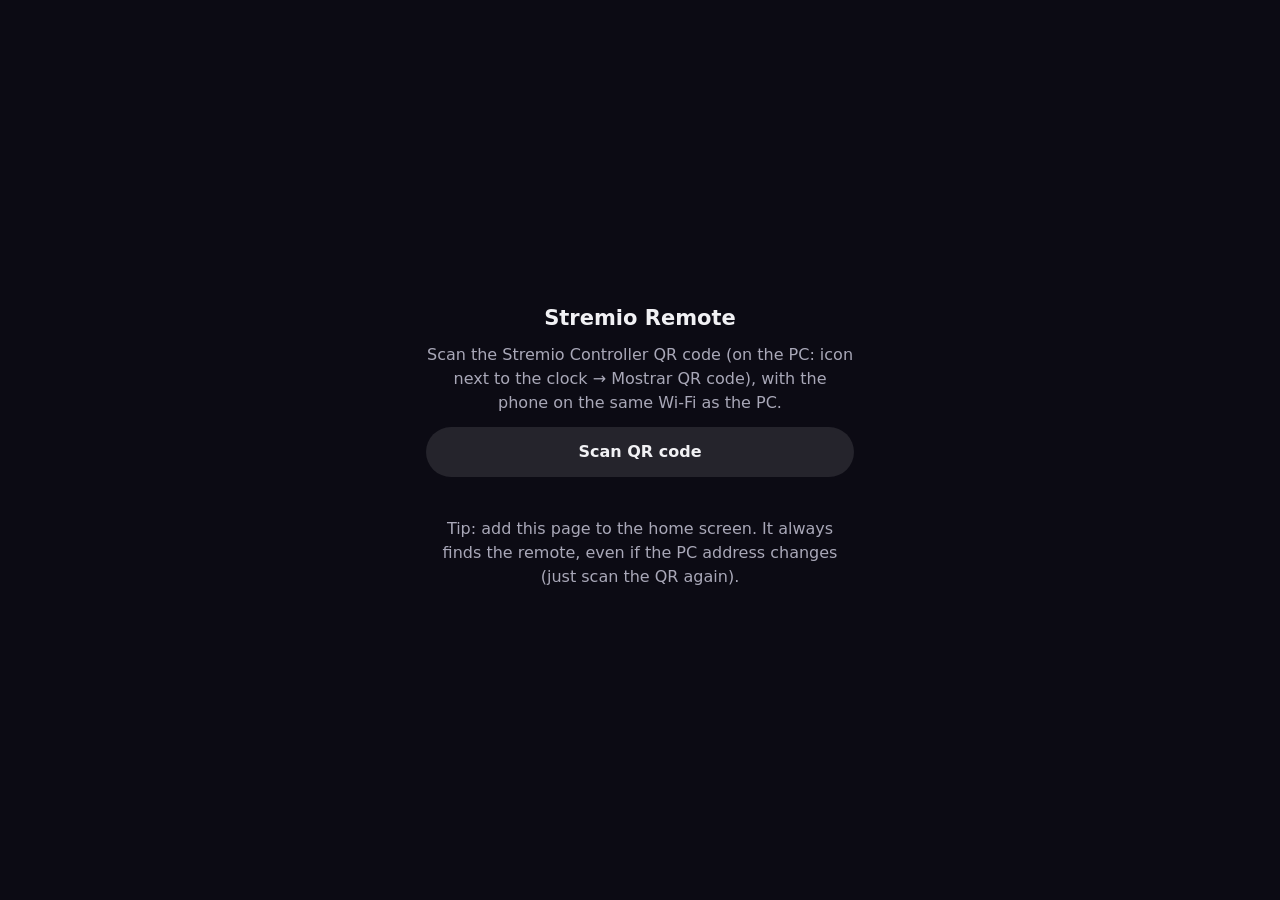
<file: docs/index.html>
<!doctype html>
<html lang="pt-BR">
<head>
  <meta charset="utf-8">
  <meta name="viewport" content="width=device-width, initial-scale=1, viewport-fit=cover">
  <meta name="theme-color" content="#0c0b14">
  <meta name="referrer" content="no-referrer">
  <title>Stremio Controle</title>
  <link rel="manifest" href="manifest.webmanifest">
  <link rel="icon" href="icon-192.png">
  <style>
    :root { color-scheme: dark; }
    body { margin: 0; min-height: 100dvh; display: grid; place-items: center; background: #0c0b14; color: #f1f1f4; font: 16px/1.5 "Segoe UI", Roboto, system-ui, sans-serif; text-align: center; }
    .box { width: min(460px, 100%); padding: 24px 16px; box-sizing: border-box; }
    h1 { font-size: 21px; margin: 0 0 6px; }
    p { color: #a9a8b8; margin: 8px 0; }
    .btn { display: block; width: 100%; border: 0; border-radius: 999px; padding: 13px 18px; margin-top: 12px; font: inherit; font-weight: 600; background: #7b5bf5; color: #fff; text-decoration: none; box-sizing: border-box; }
    .btn.ghost { background: rgba(255, 255, 255, 0.1); color: #f1f1f4; }
    .cam { position: relative; margin: 14px auto 0; width: 100%; aspect-ratio: 1; border-radius: 18px; overflow: hidden; background: #000; }
    .cam video { width: 100%; height: 100%; object-fit: cover; }
    .cam::after { content: ""; position: absolute; inset: 18%; border: 3px solid rgba(255, 255, 255, 0.85); border-radius: 16px; box-shadow: 0 0 0 999px rgba(0, 0, 0, 0.35); }
    .msg { min-height: 1.5em; color: #ffa53d; }
    [hidden] { display: none !important; }
  </style>
</head>
<body>
  <div class="box">
    <h1 id="title"></h1>
    <p id="text"></p>
    <a class="btn" id="last" hidden></a>
    <button class="btn ghost" id="scan"></button>
    <div class="cam" id="cam" hidden><video id="video" playsinline muted></video></div>
    <p class="msg" id="msg"></p>
    <p id="help"></p>
  </div>
  <script>
    // Leitor do QR code do Stremio Controller. A câmera só funciona em página segura (https), e a
    // página do controle vem do PC pela rede de casa (http): por isso o leitor fica aqui. Ele lê o QR
    // com o leitor do próprio navegador (BarcodeDetector), sem nenhum serviço de fora, e abre o
    // endereço do PC. Guarda o último endereço neste aparelho para abrir de novo com um toque.
    const pt = /^pt/i.test(navigator.language || "");
    const L = pt ? {
      title: "Stremio Controle",
      text: "Leia o QR code do Stremio Controller (no PC: ícone perto do relógio → Mostrar QR code), com o celular no mesmo Wi-Fi do PC.",
      scan: "Ler QR code", last: "Abrir o controle", stop: "Parar a câmera",
      help: "Dica: adicione esta página à tela inicial. Ela sempre acha o controle, mesmo se o endereço do PC mudar (é só ler o QR de novo).",
      noDetector: "Este navegador não lê QR code pela página. Use o app da câmera do celular para ler o código.",
      noCamera: "Não deu para abrir a câmera. Permita o acesso à câmera e tente de novo.",
      notOurs: "Este QR code não é do Stremio Controller."
    } : {
      title: "Stremio Remote",
      text: "Scan the Stremio Controller QR code (on the PC: icon next to the clock → Mostrar QR code), with the phone on the same Wi-Fi as the PC.",
      scan: "Scan QR code", last: "Open the remote", stop: "Stop camera",
      help: "Tip: add this page to the home screen. It always finds the remote, even if the PC address changes (just scan the QR again).",
      noDetector: "This browser can't read QR codes from a page. Use the phone camera app to scan the code.",
      noCamera: "Could not open the camera. Allow camera access and try again.",
      notOurs: "This QR code is not from Stremio Controller."
    };
    const $ = (id) => document.getElementById(id);
    document.documentElement.lang = pt ? "pt-BR" : "en";
    $("title").textContent = L.title;
    $("text").textContent = L.text;
    $("scan").textContent = L.scan;
    $("help").textContent = L.help;
    $("last").textContent = L.last;

    // Só aceita o endereço do controle: http, IP da rede de casa, com a chave depois do "#"
    function valid(text) {
      let u;
      try { u = new URL(text); } catch (e) { return null; }
      if (u.protocol !== "http:" || !/^#k=[\w-]{40,}$/.test(u.hash)) return null;
      const h = u.hostname;
      const priv = /^10\./.test(h) || /^192\.168\./.test(h) || /^172\.(1[6-9]|2\d|3[01])\./.test(h) || /^169\.254\./.test(h) || /\.local$/i.test(h);
      return priv ? u.href : null;
    }

    let last = "";
    try { last = valid(localStorage.getItem("strc-last") || "") || ""; } catch (e) {}
    if (last) { $("last").href = last; $("last").hidden = false; }

    function go(url) {
      try { localStorage.setItem("strc-last", url); } catch (e) {}
      location.href = url;
    }

    let stream = null, timer = 0;
    function stop() {
      clearInterval(timer);
      if (stream) stream.getTracks().forEach((t) => t.stop());
      stream = null;
      $("cam").hidden = true;
      $("scan").textContent = L.scan;
    }

    async function scan() {
      if (stream) { stop(); return; }
      $("msg").textContent = "";
      if (!("BarcodeDetector" in window)) { $("msg").textContent = L.noDetector; return; }
      let det;
      try { det = new BarcodeDetector({ formats: ["qr_code"] }); } catch (e) { $("msg").textContent = L.noDetector; return; }
      try {
        stream = await navigator.mediaDevices.getUserMedia({ video: { facingMode: { ideal: "environment" } }, audio: false });
      } catch (e) { $("msg").textContent = L.noCamera; return; }
      const v = $("video");
      v.srcObject = stream;
      $("cam").hidden = false;
      $("scan").textContent = L.stop;
      await v.play().catch(() => {});
      timer = setInterval(async () => {
        if (!stream || v.readyState < 2) return;
        let codes = [];
        try { codes = await det.detect(v); } catch (e) { return; }
        for (const c of codes) {
          const url = valid(c.rawValue || "");
          if (url) { stop(); go(url); return; }
          $("msg").textContent = L.notOurs;
        }
      }, 250);
    }

    $("scan").addEventListener("click", scan);
    $("last").addEventListener("click", (e) => { e.preventDefault(); go(last); });
    // Aberta pelo botão "Ler QR code" da página do controle: já liga a câmera
    if (location.hash === "#scan") { history.replaceState(null, "", location.pathname); scan(); }
  </script>
</body>
</html>
</file>
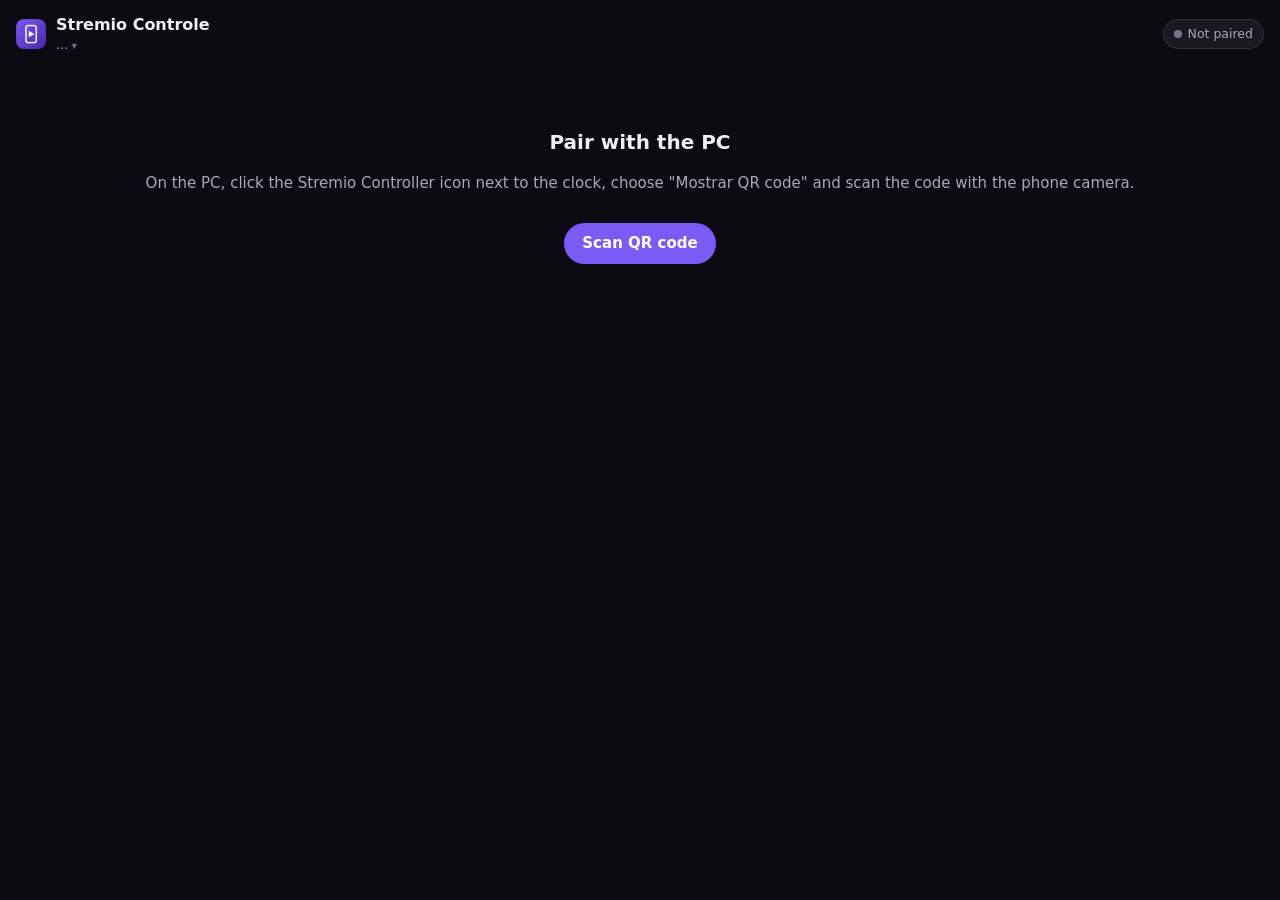
<file: pc/web/index.html>
<!doctype html>
<html lang="pt-BR">
<head>
  <meta charset="utf-8">
  <meta name="viewport" content="width=device-width, initial-scale=1, viewport-fit=cover">
  <meta name="theme-color" content="#0c0b14">
  <meta name="referrer" content="no-referrer">
  <title>Stremio Controle</title>
  <link rel="manifest" href="manifest.webmanifest">
  <link rel="icon" href="icons/icon-192.png">
  <link rel="apple-touch-icon" href="icons/maskable-192.png">
  <link rel="stylesheet" href="style.css">
</head>
<body>
  <div id="ambient" aria-hidden="true"></div>

  <header class="top">
    <img src="icons/icon-192.png" alt="" class="logo">
    <div class="brand-box">
      <span class="brand">Stremio Controle <span class="ver" id="pcVer" hidden></span></span>
      <button class="profile" id="profile">…</button>
    </div>
    <button class="conn" id="conn" data-state="off"><span class="dot"></span><span id="connText"></span></button>
  </header>

  <div class="notice" id="updNotice" role="status" hidden>
    <p data-i18n="updatedText"></p>
  </div>

  <!-- Sem pareamento -->
  <section class="pair" id="pairView" hidden>
    <h1 data-i18n="pairTitle"></h1>
    <p data-i18n="pairText"></p>
    <a class="btn scan-btn" href="https://brennergpcosta.github.io/Stremio-Controller/#scan" data-i18n="scanQr"></a>
  </section>

  <!-- A chave mudou no PC ("Trocar QR code") -->
  <section class="pair" id="deniedView" hidden>
    <h1 data-i18n="deniedTitle"></h1>
    <p data-i18n="deniedText"></p>
    <a class="btn scan-btn" href="https://brennergpcosta.github.io/Stremio-Controller/#scan" data-i18n="scanQr"></a>
  </section>

  <!-- Sem resposta do PC -->
  <div class="notice" id="lostView" role="status" hidden>
    <p><strong data-i18n="lostTitle"></strong></p>
    <p data-i18n="lostText"></p>
    <a class="btn scan-btn" href="https://brennergpcosta.github.io/Stremio-Controller/#scan" data-i18n="scanQr"></a>
  </div>

  <!-- Stremio fechado no PC -->
  <section class="closed" id="closedView" hidden>
    <h2 data-i18n="closedTitle"></h2>
    <p data-i18n="closedText"></p>
    <div class="closed-btns" id="closedBtns"></div>
  </section>

  <main id="mainView" hidden>
    <!-- Mini player: aparece nas listas quando algo toca -->
    <button class="mini" id="mini" hidden>
      <span class="mini-icon" id="miniIcon"></span>
      <span class="mini-text"><span class="mini-title" id="miniTitle"></span><span class="mini-time" id="miniTime"></span></span>
      <span class="mini-go"><span data-i18n="STREMIO_TV_REMOTE"></span> ›</span>
    </button>

    <section class="pane" id="pane-home"><div id="homeRows"></div></section>
    <!-- "Ver tudo" de uma seção da Home -->
    <section class="pane" id="pane-all" hidden>
      <div class="all-head">
        <button class="all-back" id="allBack" aria-label="Voltar">‹</button>
        <div class="all-title" id="allTitle"></div>
      </div>
      <div class="grid" id="grid-all"></div>
      <div class="all-more" id="allMore"></div>
    </section>
    <section class="pane" id="pane-lib" hidden><div class="grid" id="grid-lib"></div></section>
    <section class="pane" id="pane-search" hidden>
      <form class="search" id="searchForm">
        <input type="search" id="searchInput" data-i18n-ph="SEARCH" enterkeyhint="search" autocomplete="off">
      </form>
      <div class="grid" id="grid-search"></div>
    </section>

    <section class="pane ctl" id="pane-ctl" hidden>
      <img class="ctl-poster" id="ctlPoster" alt="">
      <div class="ctl-title" id="ctlTitle"></div>
      <div class="ctl-sub" id="ctlSub"></div>
      <div class="seek">
        <input type="range" id="seek" min="0" max="1000" value="0" aria-label="Posição">
        <div class="times"><span id="tCur">0:00</span><span id="tDur">0:00</span></div>
      </div>
      <div class="controls">
        <button class="ctl-btn" data-cmd="back" aria-label="Voltar 10 segundos"><svg viewBox="0 0 24 24"><path d="M12 5V2L7 6l5 4V7a6 6 0 1 1-6 6H4a8 8 0 1 0 8-8z"/><text x="12" y="16.2" text-anchor="middle" font-size="6.5" font-weight="700">10</text></svg></button>
        <button class="ctl-btn big" id="btnPlay" data-cmd="toggle" aria-label="Tocar ou pausar">
          <svg viewBox="0 0 24 24" class="i-play"><path d="M8 5v14l11-7z"/></svg>
          <svg viewBox="0 0 24 24" class="i-pause"><path d="M6 5h4v14H6zM14 5h4v14h-4z"/></svg>
        </button>
        <button class="ctl-btn" data-cmd="fwd" aria-label="Avançar 10 segundos"><svg viewBox="0 0 24 24"><path d="M12 5V2l5 4-5 4V7a6 6 0 1 0 6 6h2a8 8 0 1 1-8-8z"/><text x="12" y="16.2" text-anchor="middle" font-size="6.5" font-weight="700">10</text></svg></button>
      </div>
      <!-- Volume: roda deitada. Tocar no - ou + muda de 5 em 5; arrastar a roda gira e muda aos poucos -->
      <div class="vol">
        <button class="vw-step" id="volDown" aria-label="Diminuir volume"><svg viewBox="0 0 24 24"><path d="M5 11h14v2H5z"/></svg></button>
        <div class="vw-col">
          <div class="vwheel off" id="volWheel" role="slider" tabindex="0" aria-label="Volume" aria-valuemin="0" aria-valuemax="200" aria-valuenow="100">
            <div class="vw-edge"><div class="vw-ridges" id="volRidges"></div></div>
            <div class="vw-top"><i class="vw-dot" id="volDot"></i></div>
          </div>
          <div class="vw-meta">
            <svg viewBox="0 0 24 24" class="vol-icon"><path d="M3 9v6h4l5 5V4L7 9H3zm13.5 3A4.5 4.5 0 0 0 14 8v8a4.5 4.5 0 0 0 2.5-4z"/></svg>
            <span class="vw-level"><i id="volLevel"></i></span>
            <span class="vol-num" id="volNum">100</span>
          </div>
        </div>
        <button class="vw-step" id="volUp" aria-label="Aumentar volume"><svg viewBox="0 0 24 24"><path d="M11 5h2v6h6v2h-6v6h-2v-6H5v-2h6z"/></svg></button>
        <button class="ctl-btn small" id="btnFs" aria-label="Tela cheia no PC">
          <svg viewBox="0 0 24 24" class="i-fs"><path d="M7 14H5v5h5v-2H7v-3zm-2-4h2V7h3V5H5v5zm12 7h-3v2h5v-5h-2v3zM14 5v2h3v3h2V5h-5z"/></svg>
          <svg viewBox="0 0 24 24" class="i-fs-exit"><path d="M5 16h3v3h2v-5H5v2zm3-8H5v2h5V5H8v3zm6 11h2v-3h3v-2h-5v5zm2-11V5h-2v5h5V8h-3z"/></svg>
        </button>
      </div>
      <!-- HDR do Windows no monitor do Stremio -->
      <button class="hdr-row" id="hdrRow" hidden>
        <span class="hdr-l"><b>HDR</b><span id="hdrSub" data-i18n="hdrSub"></span></span>
        <span class="switch" id="hdrSwitch" role="switch" aria-checked="false"><i></i></span>
      </button>
      <!-- Player externo das Configurações do Stremio (vale para o próximo vídeo) -->
      <button class="hdr-row" id="xplayerRow" hidden>
        <span class="hdr-l"><b id="xplayerTitle"></b><span id="xplayerVal"></span></span>
        <svg viewBox="0 0 24 24" class="row-chev"><path d="M10 6 8.6 7.4 13.2 12l-4.6 4.6L10 18l6-6z"/></svg>
      </button>
      <!-- Opções do player do Stremio: as mesmas dos menus dele -->
      <div class="popts" id="popts" hidden>
        <div class="popt-btns">
          <button class="popt" id="btnSubs"><svg viewBox="0 0 24 24"><path d="M19 4H5a2 2 0 0 0-2 2v12a2 2 0 0 0 2 2h14a2 2 0 0 0 2-2V6a2 2 0 0 0-2-2zM5 12h3v2H5v-2zm9 6H5v-2h9v2zm5 0h-3v-2h3v2zm0-4h-9v-2h9v2z"/></svg><span class="popt-l" data-i18n="SUBTITLES"></span><span class="popt-v" id="subsVal"></span></button>
          <button class="popt" id="btnAudio"><svg viewBox="0 0 24 24"><path d="M12 3v10.55A4 4 0 1 0 14 17V7h4V3h-6z"/></svg><span class="popt-l" data-i18n="AUDIO"></span><span class="popt-v" id="audioVal"></span></button>
          <button class="popt" id="btnScale"><svg viewBox="0 0 24 24"><path d="M19 12h-2v3h-3v2h5v-5zM7 9h3V7H5v5h2V9zm14-6H3a2 2 0 0 0-2 2v14a2 2 0 0 0 2 2h18a2 2 0 0 0 2-2V5a2 2 0 0 0-2-2zm0 16H3V5h18v14z"/></svg><span class="popt-l" id="scaleVal"></span></button>
          <button class="popt" id="btnNext" hidden><svg viewBox="0 0 24 24"><path d="M6 18l8.5-6L6 6v12zM16 6v12h2V6h-2z"/></svg><span class="popt-l" data-i18n="PLAYER_NEXT_VIDEO"></span><span class="popt-v" id="nextVal"></span></button>
        </div>
        <!-- Velocidade como no player do Stremio: valor, slider (0,1x a 4x) e atalhos -->
        <div class="speed-box">
          <div class="popt-title" data-i18n="PLAYBACK_SPEED"></div>
          <div class="speed-val" id="speedVal">1x</div>
          <input type="range" id="speedSlider" min="0.1" max="4" step="0.05" value="1" aria-label="Playback speed">
          <div class="speeds" id="speeds"></div>
        </div>
      </div>
    </section>
  </main>

  <nav class="tabs" id="tabs" hidden>
    <button data-tab="home"><svg viewBox="0 0 24 24"><path d="M10 20v-6h4v6h5v-8h3L12 3 2 12h3v8z"/></svg><span data-i18n="Board"></span></button>
    <button data-tab="lib"><svg viewBox="0 0 24 24"><path d="M4 6H2v14a2 2 0 0 0 2 2h14v-2H4V6zm16-4H8a2 2 0 0 0-2 2v12a2 2 0 0 0 2 2h12a2 2 0 0 0 2-2V4a2 2 0 0 0-2-2zm-8 12.5v-9l6 4.5-6 4.5z"/></svg><span data-i18n="Library"></span></button>
    <button data-tab="search"><svg viewBox="0 0 24 24"><path d="M15.5 14h-.79l-.28-.27A6.47 6.47 0 0 0 16 9.5 6.5 6.5 0 1 0 9.5 16a6.47 6.47 0 0 0 4.23-1.57l.27.28v.79l5 4.99L20.49 19l-4.99-5zm-6 0C7.01 14 5 11.99 5 9.5S7.01 5 9.5 5 14 7.01 14 9.5 11.99 14 9.5 14z"/></svg><span data-i18n="SEARCH"></span></button>
    <button data-tab="ctl"><svg viewBox="0 0 24 24"><path d="M21 3H3a2 2 0 0 0-2 2v12a2 2 0 0 0 2 2h5v2h8v-2h5a2 2 0 0 0 2-2V5a2 2 0 0 0-2-2zm0 14H3V5h18v12zM10 7.5v7l5.5-3.5z"/></svg><span data-i18n="STREMIO_TV_REMOTE"></span></button>
  </nav>

  <!-- Detalhe: temporadas, episódios e fontes -->
  <dialog class="sheet" id="sheet" aria-label="Detalhes">
    <div class="sheet-grip" aria-hidden="true"></div>
    <div class="sheet-head">
      <img id="sheetPoster" alt="">
      <div>
        <div class="sheet-title" id="sheetTitle"></div>
        <div class="sheet-sub" id="sheetSub"></div>
      </div>
    </div>
    <div class="sheet-body" id="sheetBody"></div>
  </dialog>

  <!-- Contas do Stremio salvas no PC -->
  <dialog class="sheet" id="accSheet" aria-label="Contas">
    <div class="sheet-grip" aria-hidden="true"></div>
    <h2 class="opt-h" data-i18n="accounts"></h2>
    <div class="sheet-body" id="accBody"></div>
    <button class="btn acc-add" id="accAdd" data-i18n="accAdd"></button>
    <p class="acc-hint" data-i18n="accHint"></p>
  </dialog>

  <!-- Legendas e áudio -->
  <dialog class="sheet" id="optSheet" aria-label="Opções">
    <div class="sheet-grip" aria-hidden="true"></div>
    <h2 class="opt-h" id="optTitle"></h2>
    <div class="sheet-body" id="optBody"></div>
  </dialog>

  <div class="toast" id="toast" role="status"></div>
  <script src="app.js" type="module"></script>
</body>
</html>
</file>
<file: pc/web/style.css>
:root {
  --bg: #0c0b14;
  --surface: rgba(255, 255, 255, 0.06);
  --surface-2: rgba(255, 255, 255, 0.11);
  --line: rgba(255, 255, 255, 0.1);
  --text: #f1f1f4;
  --text-2: #a9a8b8;
  --text-3: #74738a;
  --signal: #7b5bf5;
  --signal-2: #9d84ff;
  --ok: #5fd38d;
  --warn: #ffa53d;
  --r: 14px;
  --ease: cubic-bezier(.2, .8, .2, 1);
  color-scheme: dark;
}

* { box-sizing: border-box; -webkit-tap-highlight-color: transparent; }
html, body { margin: 0; background: var(--bg); color: var(--text); }
body {
  font: 15px/1.4 Roboto, "Segoe UI", system-ui, sans-serif;
  min-height: 100dvh;
  padding: env(safe-area-inset-top) 16px calc(84px + env(safe-area-inset-bottom));
  overflow-x: hidden;
}
button { font: inherit; color: inherit; cursor: pointer; }
[hidden] { display: none !important; }

#ambient {
  position: fixed; inset: -20%; z-index: -1;
  background-size: cover; background-position: center;
  filter: blur(60px) saturate(1.4) brightness(0.4);
  opacity: 0; transition: opacity 0.8s ease;
}
#ambient.on { opacity: 1; }

/* Cabeçalho */
.top { display: flex; align-items: center; gap: 10px; padding: 14px 0 10px; }
.logo { width: 30px; height: 30px; border-radius: 8px; }
.brand-box { flex: 1; display: flex; flex-direction: column; min-width: 0; }
.brand { font-weight: 600; font-size: 16px; }
.ver { margin-left: 4px; font-size: 12px; font-weight: 400; color: var(--text-3); }
.profile { font-size: 12.5px; color: var(--text-2); white-space: nowrap; overflow: hidden; text-overflow: ellipsis; }
.conn {
  display: inline-flex; align-items: center; gap: 6px; flex: 0 1 auto; max-width: 55%;
  font-size: 12.5px; color: var(--text-2); padding: 5px 10px; border-radius: 999px;
  background: var(--surface); border: 1px solid var(--line);
}
.conn .dot { flex: none; width: 8px; height: 8px; border-radius: 50%; background: var(--text-3); }
.conn[data-state="on"] .dot { background: var(--ok); }
.conn[data-state="wait"] .dot { background: var(--warn); animation: pulse 1.2s ease-in-out infinite; }
@keyframes pulse { 50% { opacity: 0.3; } }

.notice { background: rgba(255, 165, 61, 0.12); border: 1px solid rgba(255, 165, 61, 0.35); border-radius: var(--r); padding: 4px 14px; margin: 6px 0 12px; font-size: 14px; }
.pair, .closed { text-align: center; padding: 48px 12px; color: var(--text-2); }
.pair h1, .closed h2 { color: var(--text); font-size: 20px; }
.closed-btns { display: flex; flex-wrap: wrap; gap: 10px; justify-content: center; margin-top: 18px; }

.btn {
  border: 0; border-radius: 999px; padding: 10px 18px; font-weight: 600;
  background: var(--signal); color: #fff;
}
.btn.ghost { background: var(--surface-2); color: var(--text); }
.btn:active { transform: scale(0.97); }

/* Mini player */
.mini {
  display: flex; align-items: center; gap: 10px; width: 100%; text-align: left;
  background: var(--surface-2); border: 1px solid var(--line); border-radius: var(--r);
  padding: 10px 12px; margin-bottom: 12px;
}
.mini-icon { width: 10px; height: 10px; border-radius: 50%; background: var(--ok); flex: none; }
.mini-icon.paused { background: var(--text-3); }
.mini-text { flex: 1; min-width: 0; display: flex; flex-direction: column; }
.mini-title { font-weight: 600; font-size: 14px; white-space: nowrap; overflow: hidden; text-overflow: ellipsis; }
.mini-time { font-size: 12px; color: var(--text-2); }
.mini-go { font-size: 13px; color: var(--signal-2); font-weight: 600; }

/* Grade de pôsteres */
.grid { display: grid; grid-template-columns: repeat(auto-fill, minmax(104px, 1fr)); gap: 12px 10px; }
.card { border: 0; background: none; padding: 0; text-align: left; display: flex; flex-direction: column; gap: 6px; min-width: 0; animation: rise 0.35s var(--ease) both; }
@keyframes rise { from { opacity: 0; transform: translateY(6px); } }
.card .poster { position: relative; aspect-ratio: 2 / 3; border-radius: 10px; overflow: hidden; background: var(--surface); }
.card img { width: 100%; height: 100%; object-fit: cover; display: block; }
.card .bar { position: absolute; left: 0; right: 0; bottom: 0; height: 4px; background: rgba(0, 0, 0, 0.5); }
.card .bar i { display: block; height: 100%; background: var(--signal-2); }
.card .badge { position: absolute; top: 6px; right: 6px; background: var(--signal); color: #fff; font-size: 11px; font-weight: 700; border-radius: 999px; padding: 1px 7px; }
.card .name { font-size: 13px; line-height: 1.25; display: -webkit-box; -webkit-line-clamp: 2; -webkit-box-orient: vertical; overflow: hidden; }
.card .info { font-size: 11.5px; color: var(--text-3); margin-top: -4px; }
.empty { grid-column: 1 / -1; text-align: center; color: var(--text-3); padding: 40px 0; }
.spinner { grid-column: 1 / -1; margin: 40px auto; width: 28px; height: 28px; border-radius: 50%; border: 3px solid var(--surface-2); border-top-color: var(--signal-2); animation: spin 0.8s linear infinite; }
@keyframes spin { to { transform: rotate(360deg); } }

.search { display: flex; gap: 8px; margin-bottom: 14px; }
.search input {
  flex: 1; min-width: 0; font: inherit; color: var(--text); background: var(--surface);
  border: 1px solid var(--line); border-radius: 999px; padding: 10px 16px; outline: none;
}
.search input:focus { border-color: var(--signal); }

/* Controle */
.ctl { display: flex; flex-direction: column; align-items: center; text-align: center; padding-top: 6px; }
.ctl-poster { width: 46%; max-width: 220px; aspect-ratio: 2 / 3; object-fit: cover; border-radius: 14px; background: var(--surface); box-shadow: 0 18px 40px rgba(0, 0, 0, 0.5); }
.ctl-poster:not([src]), .ctl-poster[src=""] { visibility: hidden; }
.ctl-title { font-weight: 700; font-size: 18px; margin-top: 16px; }
.ctl-sub { color: var(--text-2); font-size: 13.5px; margin-top: 2px; min-height: 1.4em; }
.seek { width: 100%; margin-top: 18px; }
.times { display: flex; justify-content: space-between; font-size: 12.5px; color: var(--text-2); margin-top: 4px; font-variant-numeric: tabular-nums; }
.controls { display: flex; align-items: center; justify-content: center; gap: 22px; margin-top: 10px; }
.ctl-btn { border: 0; background: var(--surface); width: 56px; height: 56px; border-radius: 50%; display: grid; place-items: center; }
.ctl-btn svg { width: 28px; height: 28px; fill: currentColor; }
.ctl-btn.big { width: 76px; height: 76px; background: var(--signal); color: #fff; }
.ctl-btn.big svg { width: 38px; height: 38px; }
.ctl-btn.small { width: 44px; height: 44px; }
.ctl-btn.small svg { width: 24px; height: 24px; }
.ctl-btn:active { transform: scale(0.94); }
.ctl-btn:disabled { opacity: 0.35; }
#btnPlay .i-pause, #btnPlay.playing .i-play { display: none; }
#btnPlay.playing .i-pause { display: block; }
#btnFs .i-fs-exit, #btnFs.on .i-fs { display: none; }
#btnFs.on .i-fs-exit { display: block; }
#btnFs.on { background: var(--signal); color: #fff; }
.vol { display: flex; align-items: center; gap: 10px; width: 100%; margin-top: 24px; }
.vol-icon { width: 16px; height: 16px; fill: var(--text-3); flex: none; }
.vol-num { font-size: 12.5px; color: var(--text-2); width: 26px; text-align: right; font-variant-numeric: tabular-nums; }
/* Roda de volume: um disco deitado visto de lado (face de cima + borda com ranhuras) */
.vw-step { border: 0; background: var(--surface); width: 44px; height: 44px; border-radius: 50%; display: grid; place-items: center; flex: none; touch-action: manipulation; }
.vw-step svg { width: 24px; height: 24px; fill: currentColor; }
.vw-step:active { transform: scale(0.92); background: var(--surface-2); }
.vw-step:disabled { opacity: 0.35; }
.vw-col { flex: 1; min-width: 0; display: flex; flex-direction: column; gap: 7px; }
.vwheel { position: relative; height: 60px; touch-action: none; cursor: grab; user-select: none; -webkit-user-select: none; outline: none; }
.vwheel.drag { cursor: grabbing; }
.vwheel.off { opacity: 0.35; pointer-events: none; }
.vw-edge {
  position: absolute; left: 0; right: 0; top: 13px; bottom: 0; overflow: hidden;
  border-radius: 0 0 50% 50% / 0 0 13px 13px;
  background: linear-gradient(to right, #0d0c13, #24212f 18%, #3a3649 50%, #24212f 82%, #0d0c13);
  box-shadow: 0 10px 22px rgba(0, 0, 0, 0.45);
}
.vw-ridges { position: absolute; inset: 0; }
.vw-ridges i { position: absolute; top: 0; bottom: 0; left: 50%; width: 3px; margin-left: -1.5px; background: rgba(0, 0, 0, 0.6); box-shadow: 1px 0 0 rgba(255, 255, 255, 0.07); will-change: transform; }
.vw-top {
  position: absolute; left: 0; right: 0; top: 0; height: 26px; border-radius: 50%;
  background: radial-gradient(ellipse at 50% 35%, #45405a, #26232f 75%);
  box-shadow: inset 0 1px 0 rgba(255, 255, 255, 0.14), inset 0 -1px 0 rgba(0, 0, 0, 0.4);
}
.vwheel.drag .vw-top, .vwheel:focus-visible .vw-top { box-shadow: inset 0 1px 0 rgba(255, 255, 255, 0.14), 0 0 0 2px var(--signal); }
.vw-dot { position: absolute; left: 50%; top: 50%; width: 7px; height: 7px; margin: -3.5px 0 0 -3.5px; border-radius: 50%; background: var(--signal-2); box-shadow: 0 0 8px var(--signal-2); will-change: transform; }
.vw-meta { display: flex; align-items: center; gap: 8px; }
.vw-level { flex: 1; height: 4px; border-radius: 2px; background: var(--surface-2); overflow: hidden; }
.vw-level i { display: block; height: 100%; width: 50%; background: var(--signal-2); border-radius: 2px; }

input[type="range"] {
  -webkit-appearance: none; appearance: none; width: 100%; height: 22px; background: transparent; margin: 0;
  --p: 0%;
}
input[type="range"]::-webkit-slider-runnable-track { height: 5px; border-radius: 3px; background: linear-gradient(to right, var(--signal-2) var(--p), var(--surface-2) var(--p)); }
input[type="range"]::-webkit-slider-thumb { -webkit-appearance: none; width: 16px; height: 16px; margin-top: -5.5px; border-radius: 50%; background: #fff; border: 0; }
input[type="range"]::-moz-range-track { height: 5px; border-radius: 3px; background: linear-gradient(to right, var(--signal-2) var(--p), var(--surface-2) var(--p)); }
input[type="range"]::-moz-range-thumb { width: 16px; height: 16px; border-radius: 50%; background: #fff; border: 0; }

/* Abas embaixo */
.tabs {
  position: fixed; left: 0; right: 0; bottom: 0; z-index: 5;
  display: grid; grid-template-columns: repeat(4, 1fr);
  padding: 6px 6px calc(6px + env(safe-area-inset-bottom));
  background: rgba(12, 11, 20, 0.92); backdrop-filter: blur(14px); border-top: 1px solid var(--line);
}
.tabs button { border: 0; background: none; display: flex; flex-direction: column; align-items: center; gap: 2px; font-size: 11.5px; color: var(--text-3); padding: 6px 0; }
.tabs svg { width: 24px; height: 24px; fill: currentColor; }
.tabs button.on { color: var(--signal-2); }

/* Folha de detalhes */
.sheet {
  border: 0; padding: 0 16px calc(20px + env(safe-area-inset-bottom)); margin: auto 0 0; width: 100%; max-width: 100%;
  max-height: 88dvh; border-radius: 20px 20px 0 0; background: #17151f; color: var(--text);
  overflow-y: auto;
}
.sheet::backdrop { background: rgba(0, 0, 0, 0.55); }
.sheet[open] { animation: up 0.3s var(--ease); }
@keyframes up { from { transform: translateY(40px); opacity: 0.4; } }
.sheet-grip { width: 40px; height: 4px; border-radius: 2px; background: var(--surface-2); margin: 10px auto 12px; }
.sheet-head { display: flex; gap: 12px; align-items: center; margin-bottom: 12px; }
.sheet-head img { width: 64px; aspect-ratio: 2 / 3; object-fit: cover; border-radius: 8px; background: var(--surface); flex: none; }
.sheet-title { font-weight: 700; font-size: 17px; }
.sheet-sub { color: var(--text-2); font-size: 13px; margin-top: 2px; }
.seasons { display: flex; gap: 8px; overflow-x: auto; padding-bottom: 8px; margin-bottom: 6px; scrollbar-width: none; }
.seasons button { flex: none; border: 1px solid var(--line); background: var(--surface); border-radius: 999px; padding: 6px 14px; font-size: 13.5px; }
.seasons button.on { background: var(--signal); border-color: var(--signal); color: #fff; }
.row {
  display: flex; gap: 10px; align-items: center; width: 100%; text-align: left;
  border: 0; background: var(--surface); border-radius: 12px; padding: 10px 12px; margin-bottom: 8px;
}
.row:active { background: var(--surface-2); }
.row.hi { background: rgba(123, 91, 245, 0.22); }
.row img { width: 88px; aspect-ratio: 16 / 9; object-fit: cover; border-radius: 6px; background: var(--surface-2); flex: none; }
.row .txt { flex: 1; min-width: 0; }
.row .t { font-size: 14px; font-weight: 600; }
.row .c { font-size: 12.5px; color: var(--text-2); white-space: pre-line; overflow-wrap: anywhere; }
.row .seen { font-size: 11px; color: var(--ok); }
.group-title { font-size: 12.5px; text-transform: uppercase; letter-spacing: 0.04em; color: var(--text-3); margin: 14px 2px 8px; }
.sheet .empty { padding: 24px 0; }
.sheet .spinner { margin: 24px auto; }

.toast {
  position: fixed; left: 50%; bottom: calc(90px + env(safe-area-inset-bottom)); transform: translate(-50%, 20px);
  background: #2a2738; color: var(--text); padding: 10px 16px; border-radius: 999px; font-size: 14px;
  opacity: 0; pointer-events: none; transition: opacity 0.25s ease, transform 0.25s var(--ease); z-index: 20; max-width: 90vw; text-align: center;
}
.toast.on { opacity: 1; transform: translate(-50%, 0); }
.tabs span { max-width: 100%; padding: 0 2px; overflow: hidden; text-overflow: ellipsis; white-space: nowrap; }

/* Episódios como no Stremio: miniatura com progresso, data e marcas */
.row.ep { align-items: flex-start; }
.ep-thumb { position: relative; flex: none; width: 120px; aspect-ratio: 16 / 9; border-radius: 8px; overflow: hidden; background: var(--surface-2); }
.ep-thumb img { width: 100%; height: 100%; object-fit: cover; display: block; }
.ep-bar { position: absolute; left: 0; right: 0; bottom: 0; height: 4px; background: rgba(0, 0, 0, 0.55); }
.ep-bar i { display: block; height: 100%; background: var(--signal-2); }
.ep-meta { display: flex; flex-wrap: wrap; align-items: center; gap: 6px; margin-top: 4px; }
.ep-date { font-size: 12.5px; color: var(--text-2); }
.tag { font-size: 10.5px; font-weight: 700; text-transform: uppercase; letter-spacing: 0.04em; border-radius: 4px; padding: 1px 6px; }
.tag.watched { background: #f5c518; color: #1a1400; }
.tag.upcoming { background: #2fbf71; color: #04210f; }

/* Filtro de fontes por addon */
.addon-filter {
  width: 100%; margin: 4px 0 6px; font: inherit; font-size: 14px; color: var(--text);
  background: var(--surface-2); border: 1px solid var(--line); border-radius: 10px; padding: 9px 12px;
}

/* Home como o Board do Stremio: seções em carrossel */
.home-sec { margin-bottom: 18px; }
.home-head { display: flex; align-items: baseline; justify-content: space-between; gap: 10px; margin: 0 0 8px; }
.home-head h3 { margin: 0; font-size: 16px; font-weight: 600; min-width: 0; overflow: hidden; text-overflow: ellipsis; white-space: nowrap; }
.see-all { flex: none; border: 0; background: none; color: var(--signal-2); font-size: 13.5px; font-weight: 600; padding: 4px 0; }
.carousel { display: grid; grid-auto-flow: column; grid-auto-columns: 104px; gap: 10px; overflow-x: auto; overscroll-behavior-x: contain; scroll-snap-type: x proximity; padding-bottom: 4px; scrollbar-width: none; margin: 0 -16px; padding-left: 16px; padding-right: 16px; scroll-padding-left: 16px; }
.carousel::-webkit-scrollbar { display: none; }
.carousel .card { scroll-snap-align: start; }
.carousel .empty, .carousel .spinner { grid-column: auto; width: calc(100vw - 32px); padding: 18px 0; margin: 0; }
.carousel .spinner { width: 28px; margin: 24px auto; }
/* "Ver tudo" */
.all-head { display: flex; align-items: center; gap: 8px; margin: 0 0 12px; }
.all-back { border: 0; background: var(--surface); width: 36px; height: 36px; border-radius: 50%; font-size: 22px; line-height: 1; flex: none; }
.all-title { font-size: 17px; font-weight: 600; min-width: 0; overflow: hidden; text-overflow: ellipsis; white-space: nowrap; }
.all-more { min-height: 40px; display: grid; }

/* Opções do player */
.popts { width: 100%; margin-top: 22px; text-align: left; }
.popt-btns { display: grid; grid-template-columns: 1fr 1fr; gap: 8px; }
.popt { display: grid; grid-template-columns: 22px 1fr; grid-template-rows: auto auto; column-gap: 8px; align-items: center; border: 1px solid var(--line); background: var(--surface); border-radius: 12px; padding: 9px 10px; text-align: left; min-width: 0; }
.popt svg { width: 20px; height: 20px; fill: var(--text-2); grid-row: span 2; }
.popt-l { font-size: 13.5px; font-weight: 600; white-space: nowrap; overflow: hidden; text-overflow: ellipsis; }
.popt-v { font-size: 12px; color: var(--text-2); white-space: nowrap; overflow: hidden; text-overflow: ellipsis; }
.popt:disabled { opacity: 0.4; }
.popt-title { font-size: 12.5px; text-transform: uppercase; letter-spacing: 0.04em; color: var(--text-3); margin: 14px 2px 8px; }
.speeds { display: flex; gap: 6px; overflow-x: auto; scrollbar-width: none; }
.speeds button { flex: none; border: 1px solid var(--line); background: var(--surface); border-radius: 999px; padding: 6px 12px; font-size: 13.5px; }
.speeds button.on { background: var(--signal); border-color: var(--signal); color: #fff; }
.opt-h { font-size: 17px; margin: 0 0 10px; }
.steppers { display: grid; gap: 8px; margin-bottom: 12px; }
.stepper { display: grid; grid-template-columns: 1fr 40px 80px 40px; align-items: center; gap: 6px; background: var(--surface); border-radius: 12px; padding: 6px 10px; }
.stepper-l { font-size: 14px; font-weight: 600; }
.stepper button { border: 0; background: var(--surface-2); border-radius: 50%; width: 36px; height: 36px; font-size: 20px; }
.stepper-v { text-align: center; font-variant-numeric: tabular-nums; font-size: 14px; }
.scan-btn { display: inline-block; margin-top: 14px; text-decoration: none; }

/* Contas */
button.profile { border: 0; background: none; padding: 0; text-align: left; font: inherit; font-size: 12.5px; color: var(--text-2); max-width: 100%; }
button.profile::after { content: " ▾"; font-size: 10px; color: var(--text-3); }
.row.acc { cursor: pointer; align-items: center; }
.acc-av { flex: none; width: 40px; height: 40px; border-radius: 50%; overflow: hidden; display: grid; place-items: center; background: var(--signal); color: #fff; font-weight: 700; }
.acc-av img { width: 100%; height: 100%; object-fit: cover; }
.acc-bad { font-size: 12.5px; color: var(--warn); }
.acc-x { flex: none; border: 0; background: var(--surface-2); width: 32px; height: 32px; border-radius: 50%; font-size: 18px; color: var(--text-2); }
.acc-add { width: 100%; margin-top: 8px; }
.acc-hint { font-size: 12.5px; color: var(--text-3); text-align: center; margin: 10px 4px 0; }

/* Velocidade como no player do Stremio */
.speed-box { margin-top: 14px; background: var(--surface); border-radius: 14px; padding: 10px 12px 12px; text-align: center; }
.speed-box .popt-title { margin: 2px 0 4px; text-transform: none; letter-spacing: 0; font-size: 14px; font-weight: 600; color: var(--text); }
.speed-val { font-weight: 700; font-size: 15px; margin-bottom: 6px; font-variant-numeric: tabular-nums; }
.speed-box .speeds { justify-content: space-between; margin-top: 10px; }
.speed-box .speeds button { padding: 5px 9px; font-size: 13px; }

/* HDR do Windows */
.hdr-row { display: flex; align-items: center; justify-content: space-between; gap: 12px; width: 100%; margin-top: 18px; border: 1px solid var(--line); background: var(--surface); border-radius: 12px; padding: 10px 12px; text-align: left; }
.hdr-l { display: flex; flex-direction: column; min-width: 0; }
.hdr-l b { font-size: 14px; }
.hdr-l span { font-size: 12px; color: var(--text-2); }
#hdrRow:not([hidden]) + #xplayerRow { margin-top: 8px; }
.row-chev { width: 22px; height: 22px; fill: var(--text-2); flex: none; }
.switch { flex: none; position: relative; width: 46px; height: 26px; border-radius: 999px; background: var(--surface-2); transition: background 0.2s ease; }
.switch i { position: absolute; top: 3px; left: 3px; width: 20px; height: 20px; border-radius: 50%; background: #fff; transition: transform 0.2s ease; }
.switch.on { background: var(--signal); }
.switch.on i { transform: translateX(20px); }
</file>
